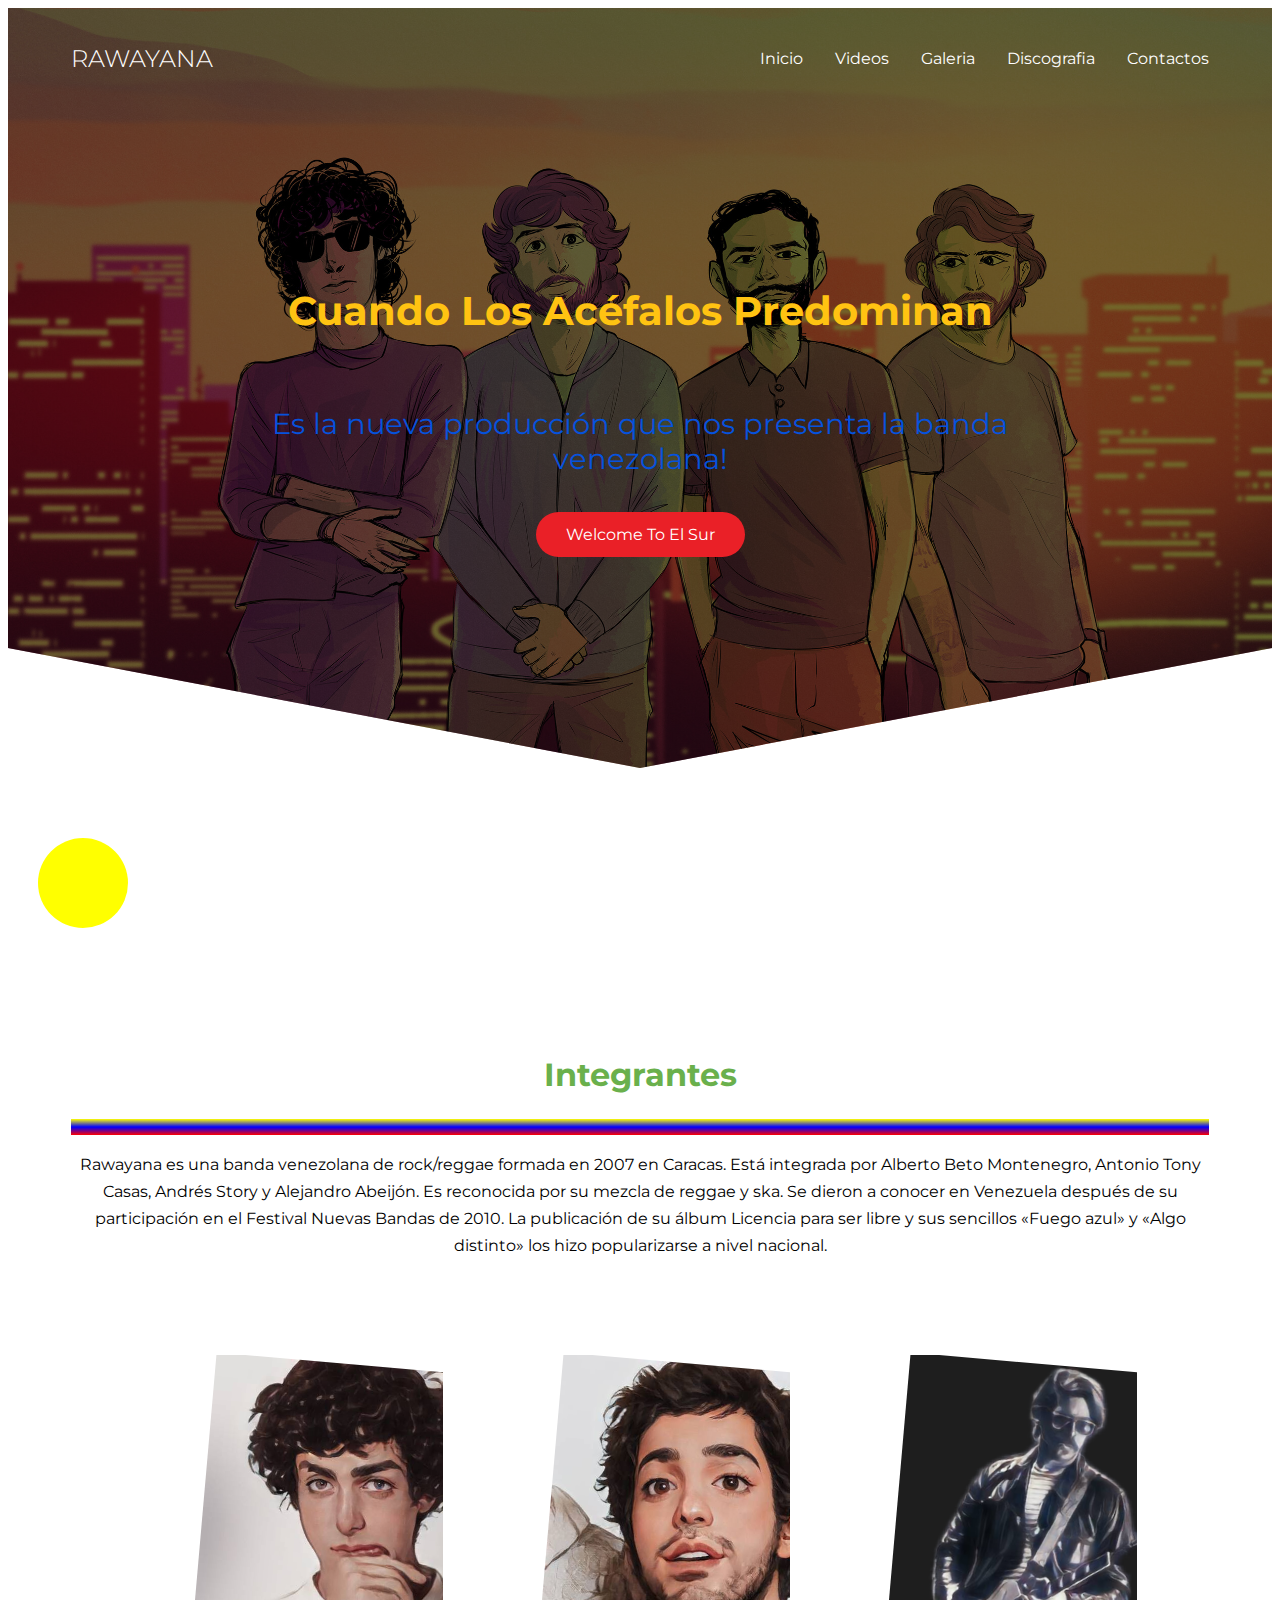
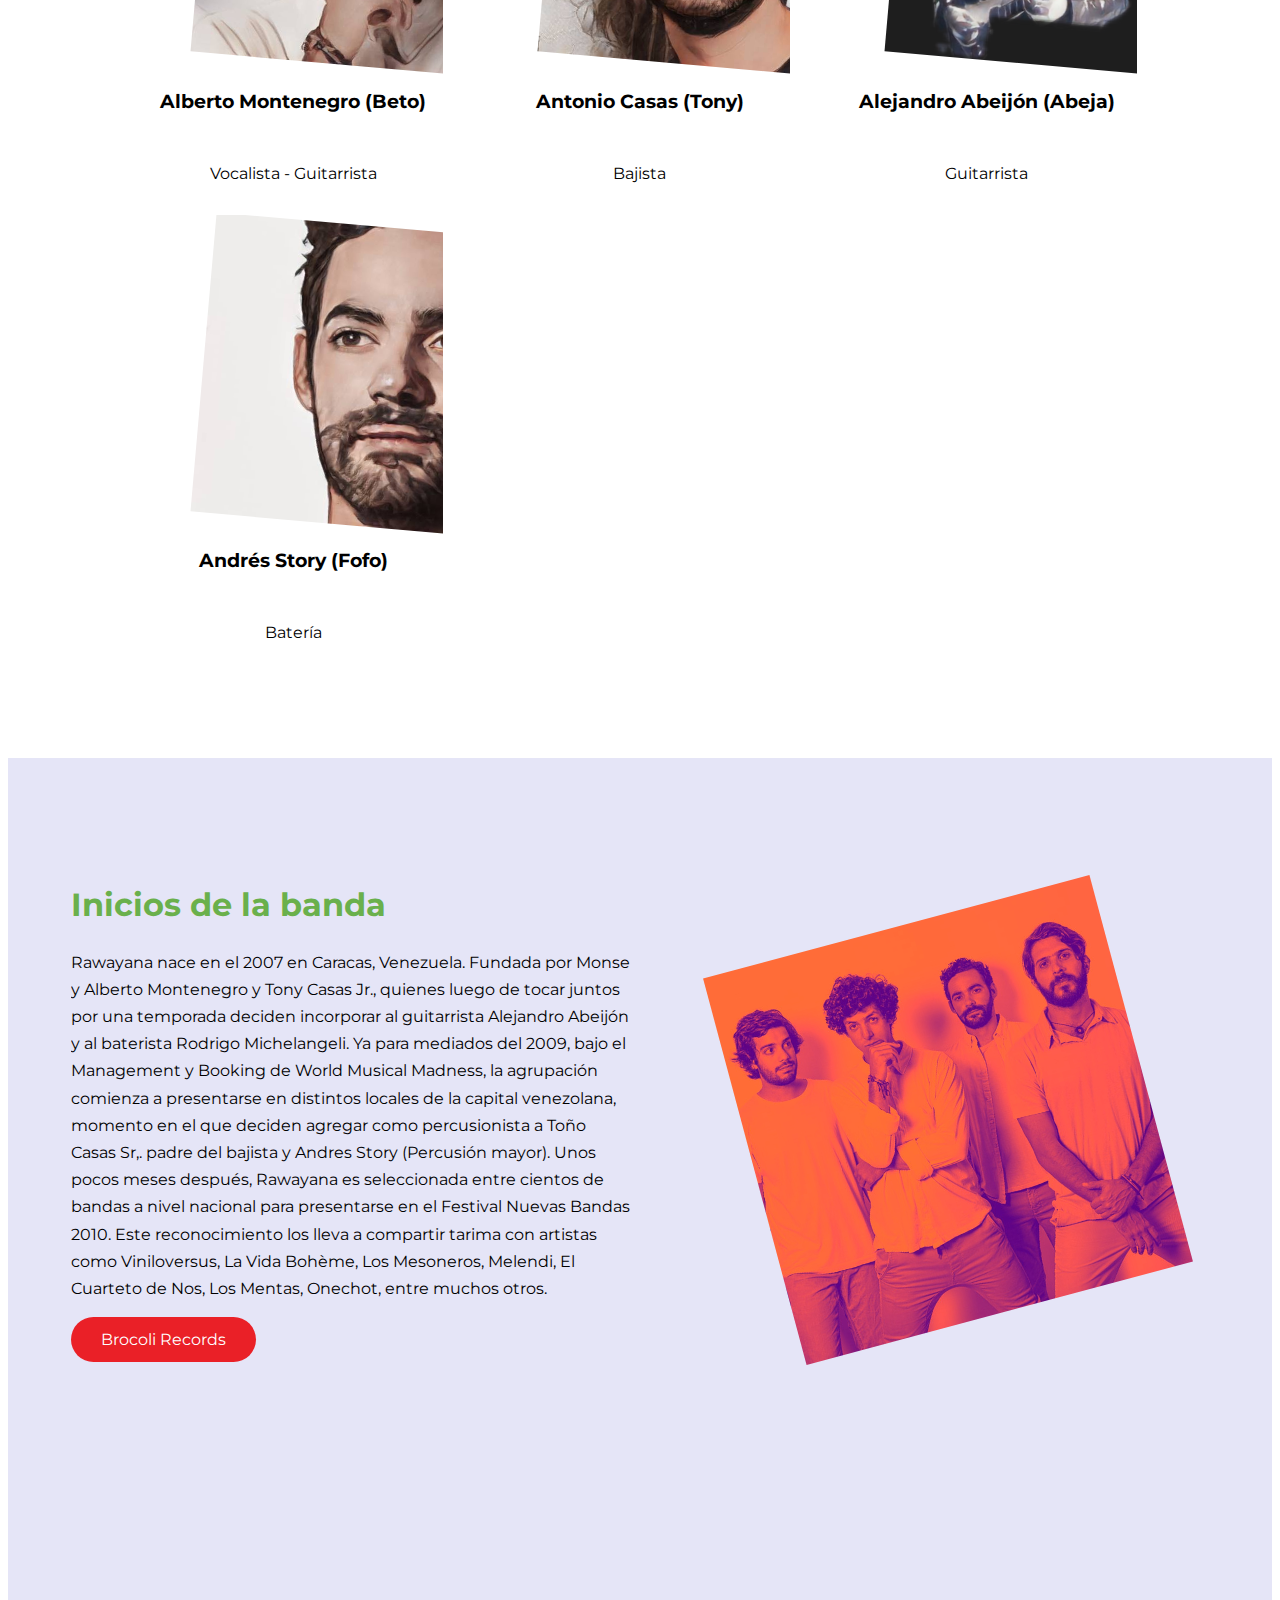
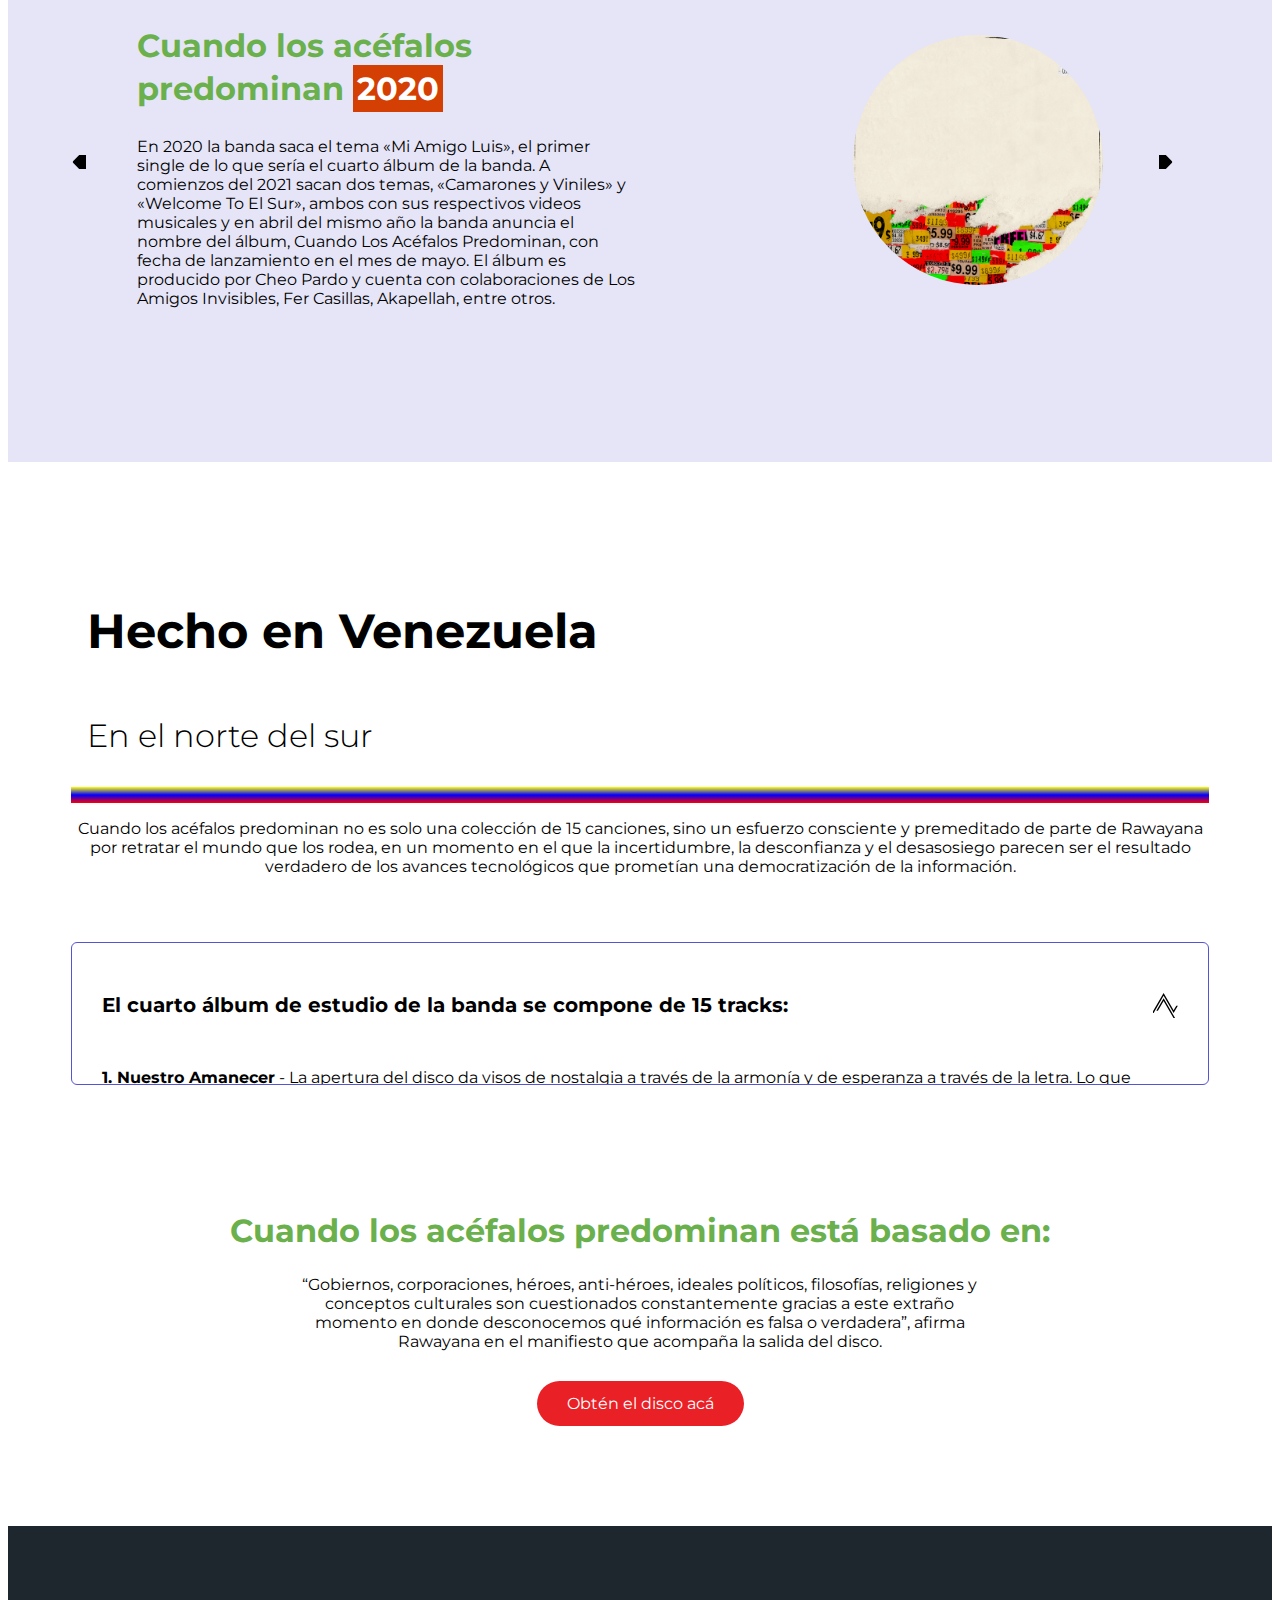
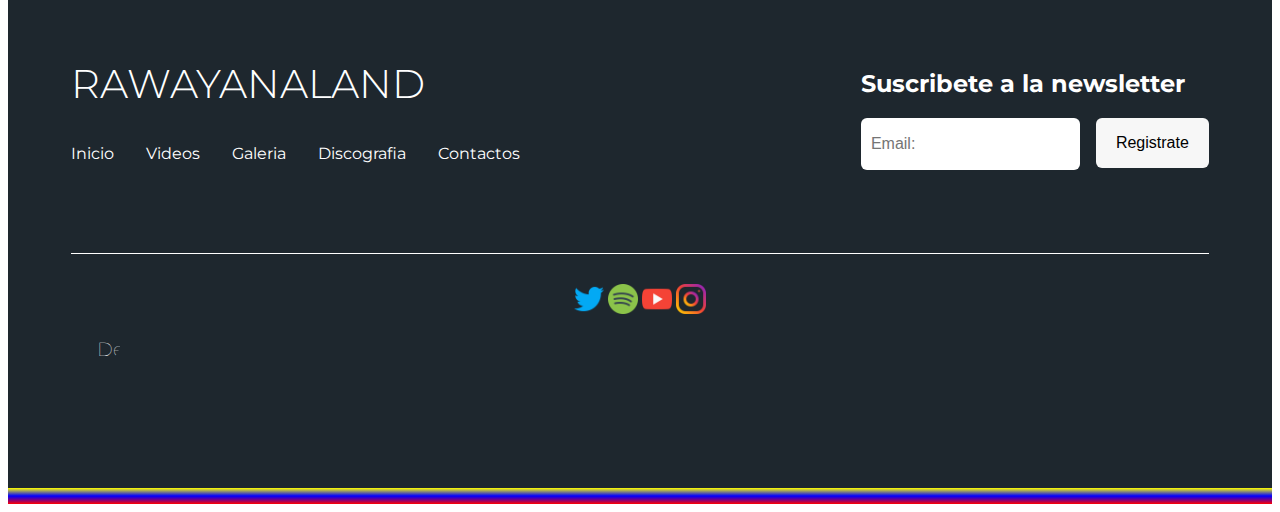
<file: index.html>
<!DOCTYPE html>
<html lang="es">
  <head>
    <meta charset="UTF-8" />
    <meta http-equiv="X-UA-Compatible" content="IE=edge" />
    <meta name="viewport" content="width=device-width, initial-scale=1.0" />
    <title>RAWAYANALAND</title>
    <link
      rel="shortcut icon"
      href="./imagenes//rawalogo.jpg"
      type="image/x-icon"
    />
    <link rel="stylesheet" href="./css/estilos.css" />
    <link rel="preconnect" href="https://fonts.gstatic.com" crossorigin />
    <link
      href="https://fonts.googleapis.com/css2?family=Montserrat:ital,wght@0,100;0,200;0,500;1,200;1,300;1,700&family=Roboto:ital,wght@0,300;0,500;1,100;1,700&display=swap"
      rel="stylesheet"
    />
    <meta name="theme-color" content="#2091F9" />
  </head>
  <body>
    <header class="hero">
      <nav class="nav container">
        <div class="nav__logo">
          <h2 class="nav__title">RAWAYANA</h2>
        </div>
        <ul class="nav__link nav__link--menu">
          <li class="nav__items">
            <a href="#" class="nav__links">Inicio</a>
          </li>
          <li class="nav__items">
            <a href="./videos.html" class="nav__links">Videos</a>
          </li>
          <li class="nav__items">
            <a href="./galeria.html" class="nav__links">Galeria</a>
          </li>
          <li class="nav__items">
            <a href="./discografia.html" class="nav__links">Discografia</a>
          </li>
          <li class="nav__items">
            <a href="./contactos.html" class="nav__links">Contactos</a>
          </li>
        </ul>

        <div class="nav__menu">
          <img src="./imagenes/ellipsis-h-solid.svg" class="nav__img" />
        </div>
      </nav>

      <section class="hero__container container">
        <h1 class="hero__title">Cuando Los Acéfalos Predominan</h1>
        <p class="hero__paragraph">
          Es la nueva producción que nos presenta la banda venezolana!
        </p>
        <a href="#" class="cta">Welcome To El Sur</a>
      </section>
    </header>
    <div class="circle"></div>

    <main>
      <section class="container about">
        <h2 class="subtitle">Integrantes</h2>
        <div class="gradiente"></div>
        <p class="about__paragraph">
          Rawayana es una banda venezolana de rock/reggae formada en 2007 en
          Caracas. Está integrada por Alberto Beto Montenegro, Antonio Tony
          Casas, Andrés Story y Alejandro Abeijón. Es reconocida por su mezcla
          de reggae y ska. Se dieron a conocer en Venezuela después de su
          participación en el Festival Nuevas Bandas de 2010. La publicación de
          su álbum Licencia para ser libre y sus sencillos «Fuego azul» y «Algo
          distinto» los hizo popularizarse a nivel nacional.
        </p>

        <div class="about__main">
          <article class="about__icons">
            <img src="./imagenes/14.png" class="about__icon" />
            <h3 class="about__title">Alberto Montenegro (Beto)</h3>
            <p class="about__paragrah">Vocalista - Guitarrista</p>
          </article>
          <article class="about__icons">
            <img src="./imagenes/13.png" class="about__icon" />
            <h3 class="about__title">Antonio Casas (Tony)</h3>
            <p class="about__paragrah">Bajista</p>
          </article>
          <article class="about__icons">
            <img src="./imagenes/12.png" class="about__icon" />
            <h3 class="about__title">Alejandro Abeijón (Abeja)</h3>
            <p class="about__paragrah">Guitarrista</p>
          </article>
          <article class="about__icons">
            <img src="./imagenes/15.png" class="about__icon" />
            <h3 class="about__title">Andrés Story (Fofo)</h3>
            <p class="about__paragrah">Batería</p>
          </article>
        </div>
      </section>
      <section class="knowledge">
        <div class="knowledge__container container">
          <div class="knowledege__texts">
            <h2 class="subtitle">Inicios de la banda</h2>
            <p class="knowledge__paragraph">
              Rawayana nace en el 2007 en Caracas, Venezuela. Fundada por Monse
              y Alberto Montenegro y Tony Casas Jr., quienes luego de tocar
              juntos por una temporada deciden incorporar al guitarrista
              Alejandro Abeijón y al baterista Rodrigo Michelangeli. Ya para
              mediados del 2009, bajo el Management y Booking de World Musical
              Madness, la agrupación comienza a presentarse en distintos locales
              de la capital venezolana, momento en el que deciden agregar como
              percusionista a Toño Casas Sr,. padre del bajista y Andres Story
              (Percusión mayor). Unos pocos meses después, Rawayana es
              seleccionada entre cientos de bandas a nivel nacional para
              presentarse en el Festival Nuevas Bandas 2010. Este reconocimiento
              los lleva a compartir tarima con artistas como Viniloversus, La
              Vida Bohème, Los Mesoneros, Melendi, El Cuarteto de Nos, Los
              Mentas, Onechot, entre muchos otros.
            </p>
            <a href="" class="cta">Brocoli Records</a>
          </div>

          <figure class="knowledge__picture">
            <img
              src="./imagenes/PSX_20220104_192423.jpg"
              class="knowledge__img"
            />
          </figure>
        </div>
      </section>

      <section class="testimony">
        <div class="testimony__container container">
          <img
            src="./imagenes/caret-left-solid.svg"
            class="testimony__arrow"
            id="before"
          />

          <section class="testimony__body testimony__body--show" data-id="1">
            <div class="testimony__texts">
              <h2 class="subtitle">
                Cuando los acéfalos predominan
                <span class="testimony__course">2020</span>
              </h2>
              <p class="testimony__review">
                En 2020 la banda saca el tema «Mi Amigo Luis», el primer single
                de lo que sería el cuarto álbum de la banda. A comienzos del
                2021 sacan dos temas, «Camarones y Viniles» y «Welcome To El
                Sur», ambos con sus respectivos videos musicales y en abril del
                mismo año la banda anuncia el nombre del álbum, Cuando Los
                Acéfalos Predominan, con fecha de lanzamiento en el mes de
                mayo.​ El álbum es producido por Cheo Pardo y cuenta con
                colaboraciones de Los Amigos Invisibles, Fer Casillas,
                Akapellah, entre otros.
              </p>
            </div>

            <figure class="testimony__picture">
              <img src="./imagenes/ultimodisco.jpg" class="testimony__img" />
            </figure>
          </section>

          <section class="testimony__body" data-id="2">
            <div class="testimony__texts">
              <h2 class="subtitle">
                Licencia para ser libre
                <span class="testimony__course">2011</span>
              </h2>
              <p class="testimony__review">
                En 2011 lanza su primer trabajo discográfico llamado Licencia
                Para Ser Libre, grabado en los estudios de Segundo Piso en
                Caracas Venezuela, donde Eddie Cisneros trabajó como
                coproductor. Este disco contó con un showcase y fue impulsado
                por la marca playera Quiksilver y el sello Peer Music. Este
                evento tomó lugar en el Hard Rock Café Caracas, asistiendo más
                de mil personas, se dio a conocer por su videoclip Fuego Azul,
                dirigido por Rodrigo Michelangeli y Johan Verhook, el cual contó
                con gran aceptación dentro del público venezolano, al igual que
                las canciones, «Falta Poco», «Algo Distinto» y «Gatos Oliva»,
                los cuales le hacen recibir cuatro galardones en los Pepsi
                Awards de Venezuela: Mejor Artista Reggae del Año, Mejor Canción
                Reggae del Año con «Algo Distinto», Mejor video Reggae del Año y
                Mejor Disco Reggae del Año.
              </p>
            </div>

            <figure class="testimony__picture">
              <img src="./imagenes/licenciarawa.jpg" class="testimony__img" />
            </figure>
          </section>

          <section class="testimony__body" data-id="3">
            <div class="testimony__texts">
              <h2 class="subtitle">
                Rawayanaland
                <span class="testimony__course">2013</span>
              </h2>
              <p class="testimony__review">
                En mayo de 2013, Rawayana sacó su segundo trabajo discográfico
                llamado Rawayanaland vía YouTube, y tiempo después se
                presentaría en físico. En el álbum se aprecian colaboraciones
                como las de José Luis Pardo (Dj Afro) (Ex-guitarrista de Los
                Amigos Invisibles), Natalia Lafourcade y MC Klopedia. Su Primer
                sencillo es Ay Ay Ay el video de esta canción fue dirigido por
                su exbaterista Rodrigo Michelangeli. Su segundo sencillo es Hoy
                Tema que tiene colaboraciones de Ramses (MCklopedia) y Psyco
                integrante de 4.º Poder.
              </p>
            </div>

            <figure class="testimony__picture">
              <img
                src="./imagenes/rawayana_rawayanaland.jpg"
                class="testimony__img"
              />
            </figure>
          </section>

          <section class="testimony__body" data-id="4">
            <div class="testimony__texts">
              <h2 class="subtitle">
                Trippy Caribbean
                <span class="testimony__course">2016</span>
              </h2>
              <p class="testimony__review">
                El 7 de octubre de 2016, Rawayana saca su tercer álbum titulado
                Trippy Caribbean. Su canción «High» con colaboración de Apache,
                llegó a ser reconocida por varios países de América y
                actualmente tiene 94 millones de reproducciones en YouTube. Este
                álbum les trajo reconocimiento internacional, y tuvieron giras
                en Norteamérica en el mes de marzo (Toronto, Nueva York, Boston,
                Philadelphia, Washington, Miami, Orlando) y Europa en mayo
                (Madrid, Barcelona, París, Londres) del 2017, además de fechas
                en países ya visitados como Colombia (incluyendo el Festival
                Estéreo Picnic), Argentina, El Salvador, Panamá, Puerto Rico.
              </p>
            </div>

            <figure class="testimony__picture">
              <img src="./imagenes/trippy.jpg" class="testimony__img" />
            </figure>
          </section>

          <img
            src="./imagenes/caret-right-solid.svg"
            class="testimony__arrow"
            id="next"
          />
        </div>
      </section>

      <section class="questions container">
        <div class="texto">
          <h2 class="name item">Hecho en Venezuela</h2>
          <h3 class="paragraph item">En el norte del sur</h3>
        </div>
        <div class="gradiente"></div>
        <p class="questions__paragraph">
          Cuando los acéfalos predominan no es solo una colección de 15
          canciones, sino un esfuerzo consciente y premeditado de parte de
          Rawayana por retratar el mundo que los rodea, en un momento en el que
          la incertidumbre, la desconfianza y el desasosiego parecen ser el
          resultado verdadero de los avances tecnológicos que prometían una
          democratización de la información.
        </p>

        <section class="questions__container">
          <article class="questions__padding">
            <div class="questions__answer">
              <h3 class="questions__title">
                El cuarto álbum de estudio de la banda se compone de 15 tracks:
                <span class="questions__arrow">
                  <img
                    src="./imagenes/think-peaks-brands.svg"
                    class="questions__img"
                  />
                </span>
              </h3>

              <p class="questions__show">
                <strong>1. Nuestro Amanecer</strong> - La apertura del disco da
                visos de nostalgia a través de la armonía y de esperanza a
                través de la letra. Lo que comienza con una base de
                sintetizadores y guitarras acústicas termina convertido en un
                himno reggae de esperanza y anhelos de una vida más tranquila.
                <br />
                <strong>2. Laberinto </strong> – El colectivo construye un
                paisaje alegre, con percusiones, afro-funk, armonías del jazz y
                una letra que habla de la dicotomía de querer irse y querer
                quedarse. <br />
                <strong>3. Welcome to el Sur</strong> - Un homenaje al colorido
                y la complejidad de América Latina. Usando la imagen de las aves
                migratorias, Rawayana invita al público a un continente del que
                muchos tienen que irse. <br />
                <strong>4. Into-You</strong> - Una canción de amor con elementos
                de R&B, una promesa de tener un destino con una persona, la
                embriaguez inicial del enamoramiento, las sonrisas y las
                sensaciones dulces de lo que apenas comienza. <br />
                <strong
                  >5. Váyanse Todos a Mama’ feat. Los Amigos Invisibles & Cheo
                  Pardo</strong
                >
                - Un himno de fiesta y de protesta junto a la legendaria banda
                venezolana Los Amigos Invisibles y su antiguo guitarrista Cheo
                Pardo. Uno de los puntos más altos del disco, no solo por los
                artistas invitados, sino también por la solidez de la producción
                y del mensaje entregado al oyente. <br />
                <strong>6. Mi Amigo Luis</strong> – Un homenaje a Luis, un amigo
                de la banda que siempre se caracterizó por ser el alma de la
                fiesta, una celebración de la vida, de la alegría, y de esos
                momentos efímeros de felicidad. <br />
                <strong>7. Menguante feat. Akapellah</strong> - Rawayana
                coquetea con las formas rítmicas del trap en una canción que
                utiliza los ciclos de la luna para reflejar a su vez los ciclos
                de la vida. <br />
                <strong>8. En Tu Mar feat. Fer Casillas & Cheo Pardo</strong> -
                La voz dulce y expresiva de Fer Casillas y la guitarra certera
                de Cheo Pardo son el complemento perfecto a una canción de
                desamor, una balada lenta y emocional en la que se presentan las
                dos caras de una moneda, las versiones de una historia de
                ruptura. <br />
                <strong>9. El Avión de Lenin Pérez-Bernal</strong> - La
                corrupción ha azotado desde siempre a América Latina y en este
                tema, hablan abiertamente de cómo algunos servidores públicos se
                valen de sus cargos y sus influencias para tomar más de lo que
                les corresponde, engañando de paso a quienes los han elegido
                gracias a sus promesas de perseguir un bien común. <br />
                <strong>10. Resentment Joint (Cap. 1)</strong> - El punto más
                álgido de crítica a la sociedad a lo largo del disco, la
                inequidad, la pobreza, la lucha del ciudadano de a pie en un
                mundo injusto dibuja imágenes sobre un dub en el que se destaca
                como un mantra la pregunta recurrente “¿de qué me sirve que me
                suban el salario cuando los precios me los aumentan a diario?”
                <br />
                <strong>11. Camarones y Viniles</strong> – Un tema jocoso sobre
                los clichés de la cultura hípster. <br />
                <strong>12. Nah Webona Vladimir feat. Akapellah</strong> – Una
                pista llena de contrastes y dicotomías, en las que Rawayana
                habla de la paradoja de ir de fiesta cuando en la casa no hay ni
                con qué preparar comida. <br />
                <strong>13. F-350 feat. Akapellah</strong> – Un tema que utiliza
                los ritmos del caribe, las armonías del jazz y melodías
                amigables para contrastarlos con letras que hablan de peligro,
                guerra, inequidad e injusticia. <br />
                <strong>14. Resentment Joint (Cap. 2)</strong> - En este
                interludio, que anticipa el final de disco, Rawayana pone en el
                centro de atención un sample mediático certero, que se repite
                una y otra vez: “son unos incompetentes, son unos
                incompetentes.” <br />
                <strong
                  >15. Discúlpeme Usted feat. Tal Cohen & Joel Martínez</strong
                >
                - La canción que cierra el álbum es el acercamiento más evidente
                al bolero y al jazz, gracias a la colaboración de Tal Cohen y
                Joel Martínez. El álbum se cierra con esta pista épica de más de
                8 minutos, en la que la voz de Beto Montenegro se niega - a
                nombre de Rawayana y de su público - a sucumbir a entregarle el
                alma a los que están en el poder y lo han manejado de forma tan
                atroz.
              </p>
            </div>
          </article>
        </section>

        <section class="questions__offer">
          <h2 class="subtitle">
            Cuando los acéfalos predominan está basado en:
          </h2>
          <p class="questions__copy">
            “Gobiernos, corporaciones, héroes, anti-héroes, ideales políticos,
            filosofías, religiones y conceptos culturales son cuestionados
            constantemente gracias a este extraño momento en donde desconocemos
            qué información es falsa o verdadera”, afirma Rawayana en el
            manifiesto que acompaña la salida del disco.
          </p>
          <a href="#" class="cta">Obtén el disco acá</a>
        </section>
      </section>
    </main>

    <footer class="footer">
      <section class="footer__container container">
        <nav class="nav nav--footer">
          <h2 class="footer__title">RAWAYANALAND</h2>

          <ul class="nav__link nav__link--footer">
            <li class="nav__items">
              <a href="#" class="nav__links">Inicio</a>
            </li>
            <li class="nav__items">
              <a href="./videos.html" class="nav__links">Videos</a>
            </li>
            <li class="nav__items">
              <a href="./galeria.html" class="nav__links">Galeria</a>
            </li>
            <li class="nav__items">
              <a href="./discografia.html" class="nav__links">Discografia</a>
            </li>
            <li class="nav__items">
              <a href="./contactos.html" class="nav__links">Contactos</a>
            </li>
          </ul>
        </nav>

        <form
          class="footer__form"
          action="https://formspree.io/f/mknkkrkj"
          method="POST"
        >
          <h2 class="footer__newsletter">Suscribete a la newsletter</h2>
          <div class="footer__inputs">
            <input
              type="email"
              placeholder="Email:"
              class="footer__input"
              name="_replyto"
            />
            <input type="submit" value="Registrate" class="footer__submit" />
          </div>
        </form>
      </section>

      <section class="footer__copy container">
        <div class="footer__social">
          <a href="" class="footer__icons"
            ><img src="./imagenes/twitter.png" class="footer__img"
          /></a>
          <a href="" class="footer__icons"
            ><img src="./imagenes/spotify.png" class="footer__img"
          /></a>
          <a href="" class="footer__icons"
            ><img src="./imagenes/youtube.png" class="footer__img"
          /></a>
          <a href="" class="footer__icons"
            ><img src="./imagenes/instagram.png" class="footer__img"
          /></a>
        </div>

        <h3 class="footer__copyright">
          Derechos reservados &copy; Joshue Barrios (K A L I M A N)
        </h3>
      </section>
      <div class="gradiente"></div>
    </footer>
    <script src="./js/slider.js"></script>
    <script src="./js/questions.js"></script>
    <script src="./js/menu.js"></script>
  </body>
</html>
</file>
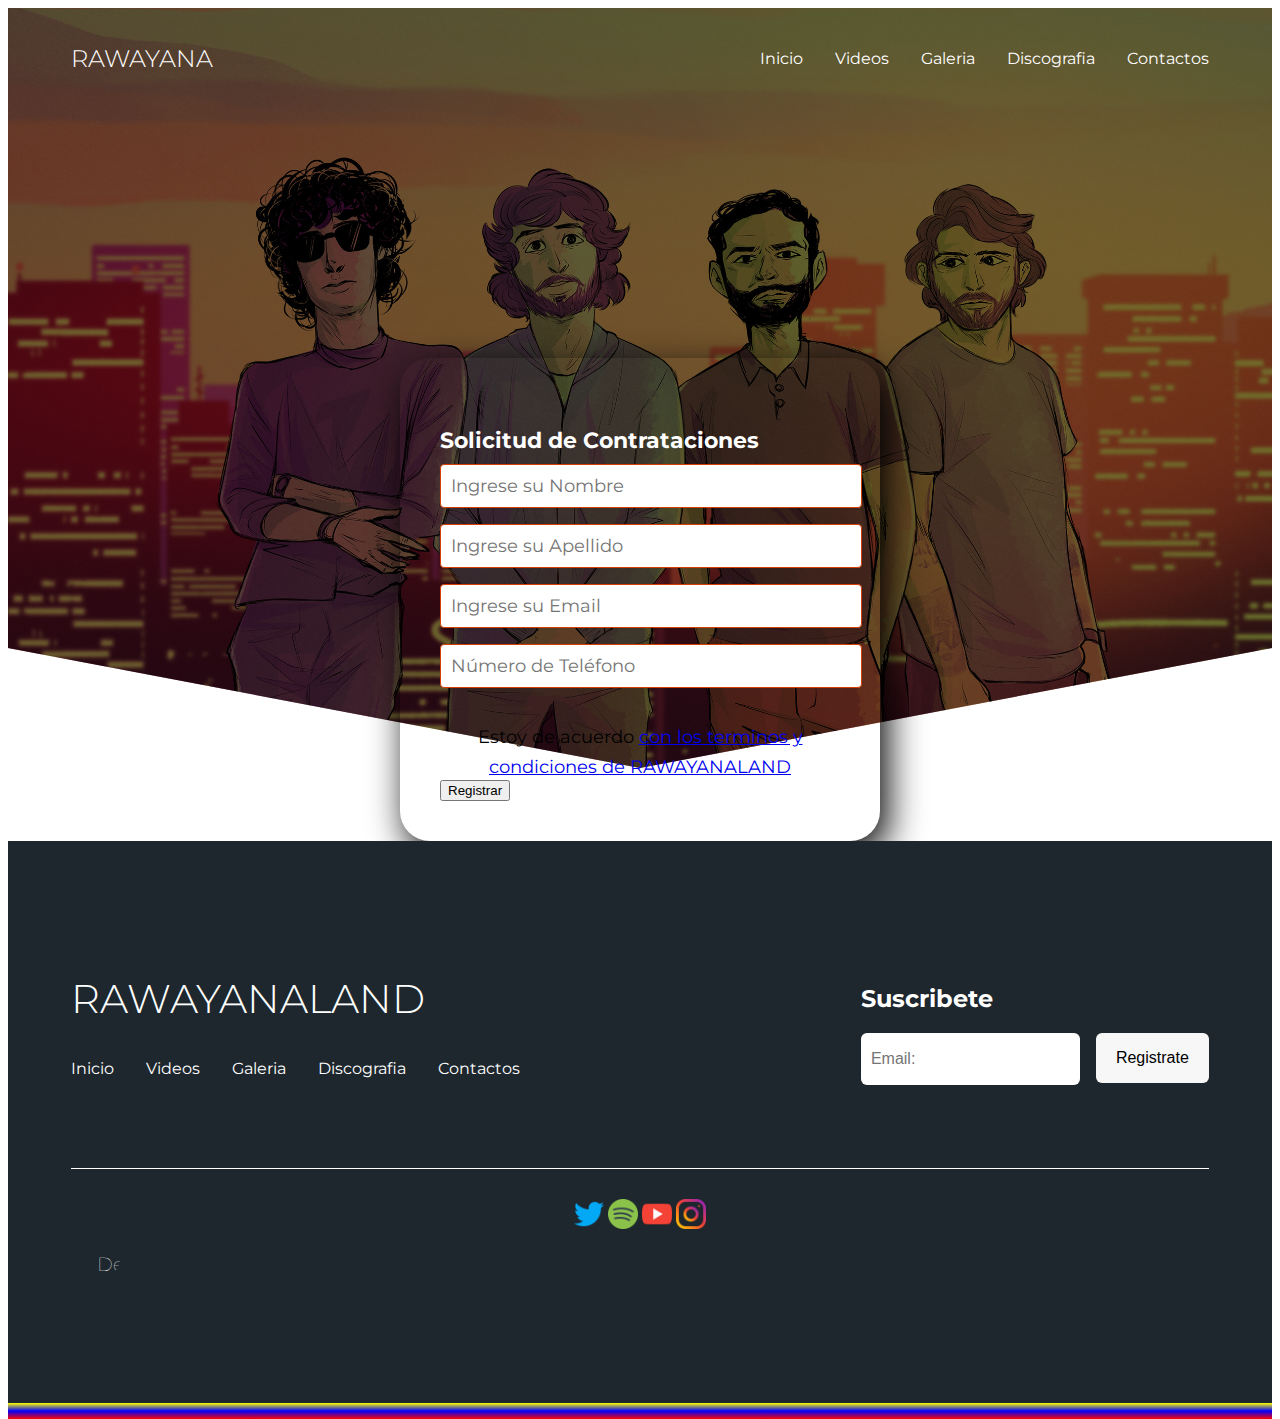
<file: contactos.html>
<!DOCTYPE html>
<html lang="en">
  <head>
    <meta charset="UTF-8" />
    <meta http-equiv="X-UA-Compatible" content="IE=edge" />
    <meta name="viewport" content="width=device-width, initial-scale=1.0" />
    <title>Contactos</title>
    <link rel="stylesheet" href="./css/estilos.css" />
    <meta name="theme-color" content="#2091F9" />
    <link
      href="https://fonts.googleapis.com/css2?family=Montserrat:ital,wght@0,100;0,200;0,500;1,200;1,300;1,700&family=Roboto:ital,wght@0,300;0,500;1,100;1,700&display=swap"
      rel="stylesheet"
    />
    <link
      rel="shortcut icon"
      href="./imagenes/rawalogo.jpg"
      type="image/x-icon"
    />
  </head>
<body>
    <header class="hero">
          <nav class="nav container">
            <div class="nav__logo">
              <h2 class="nav__title">RAWAYANA</h2>
            </div>
    
            <ul class="nav__link nav__link--menu">
              <li class="nav__items">
                <a href="./index.html" class="nav__links">Inicio</a>
              </li>
              <li class="nav__items">
                <a href="./videos.html" class="nav__links">Videos</a>
              </li>
              <li class="nav__items">
                <a href="./galeria.html" class="nav__links">Galeria</a>
              </li>
              <li class="nav__items">
                <a href="./discografia.html" class="nav__links">Discografia</a>
              </li>
              <li class="nav__items">
                <a href="#" class="nav__links">Contactos</a>
              </li>

            </ul>
    
            <div class="nav__menu">
              <img src="./imagenes/ellipsis-h-solid.svg" class="nav__img" />
            </div>
          </nav>
    <section class="registro">
      <h4>Solicitud de Contrataciones</h4>
      <input
        class="controls"
        type="text"
        name="nombres"
        id="nombres"
        placeholder="Ingrese su Nombre"
      />
      <input
        class="controls"
        type="text"
        name="apellido"
        id="apellido"
        placeholder="Ingrese su Apellido"
      />
      <input
        class="controls"
        type="email"
        name="mail"
        id="Email"
        placeholder="Ingrese su Email"
      />
      <input
        class="controls"
        type="numero"
        name="numero"
        id="numero"
        placeholder="Número de Teléfono"
      />
      <p>
        Estoy de acuerdo
        <a href="#"> con los terminos y condiciones de RAWAYANALAND</a>
      </p>
      <input class="botons" type="submit" value="Registrar" />
    </section>
    <footer class="footer">
      <section class="footer__container container">
        <nav class="nav nav--footer">
          <h2 class="footer__title">RAWAYANALAND</h2>

          <ul class="nav__link nav__link--footer">
            <li class="nav__items">
              <a href="./index.html" class="nav__links">Inicio</a>
            </li>
            <li class="nav__items">
              <a href="./videos.html" class="nav__links">Videos</a>
            </li>
            <li class="nav__items">
              <a href="./galeria.html" class="nav__links">Galeria</a>
            </li>
            <li class="nav__items">
              <a href="./discografia.html" class="nav__links">Discografia</a>
            </li>
            <li class="nav__items">
              <a href="#" class="nav__links">Contactos</a>
            </li>
          </ul>
        </nav>

        <form
          class="footer__form"
          action="https://formspree.io/f/mknkkrkj"
          method="POST"
        >
          <h2 class="footer__newsletter">Suscribete</h2>
          <div class="footer__inputs">
            <input
              type="email"
              placeholder="Email:"
              class="footer__input"
              name="_replyto"
            />
            <input type="submit" value="Registrate" class="footer__submit" />
          </div>
        </form>
      </section>

      <section class="footer__copy container">
        <div class="footer__social">
          <a href="" class="footer__icons"
            ><img src="./imagenes/twitter.png" class="footer__img"
          /></a>
          <a href="" class="footer__icons"
            ><img src="./imagenes/spotify.png" class="footer__img"
          /></a>
          <a href="" class="footer__icons"
            ><img src="./imagenes/youtube.png" class="footer__img"
          /></a>
          <a href="" class="footer__icons"
            ><img src="./imagenes/instagram.png" class="footer__img"
          /></a>
        </div>

        <h3 class="footer__copyright">
          Derechos reservados &copy; Joshue Barrios (K A L I M A N)
        </h3>
      </section>
      <div class="gradiente"></div>
    </footer>
</body>
</html>
</file>
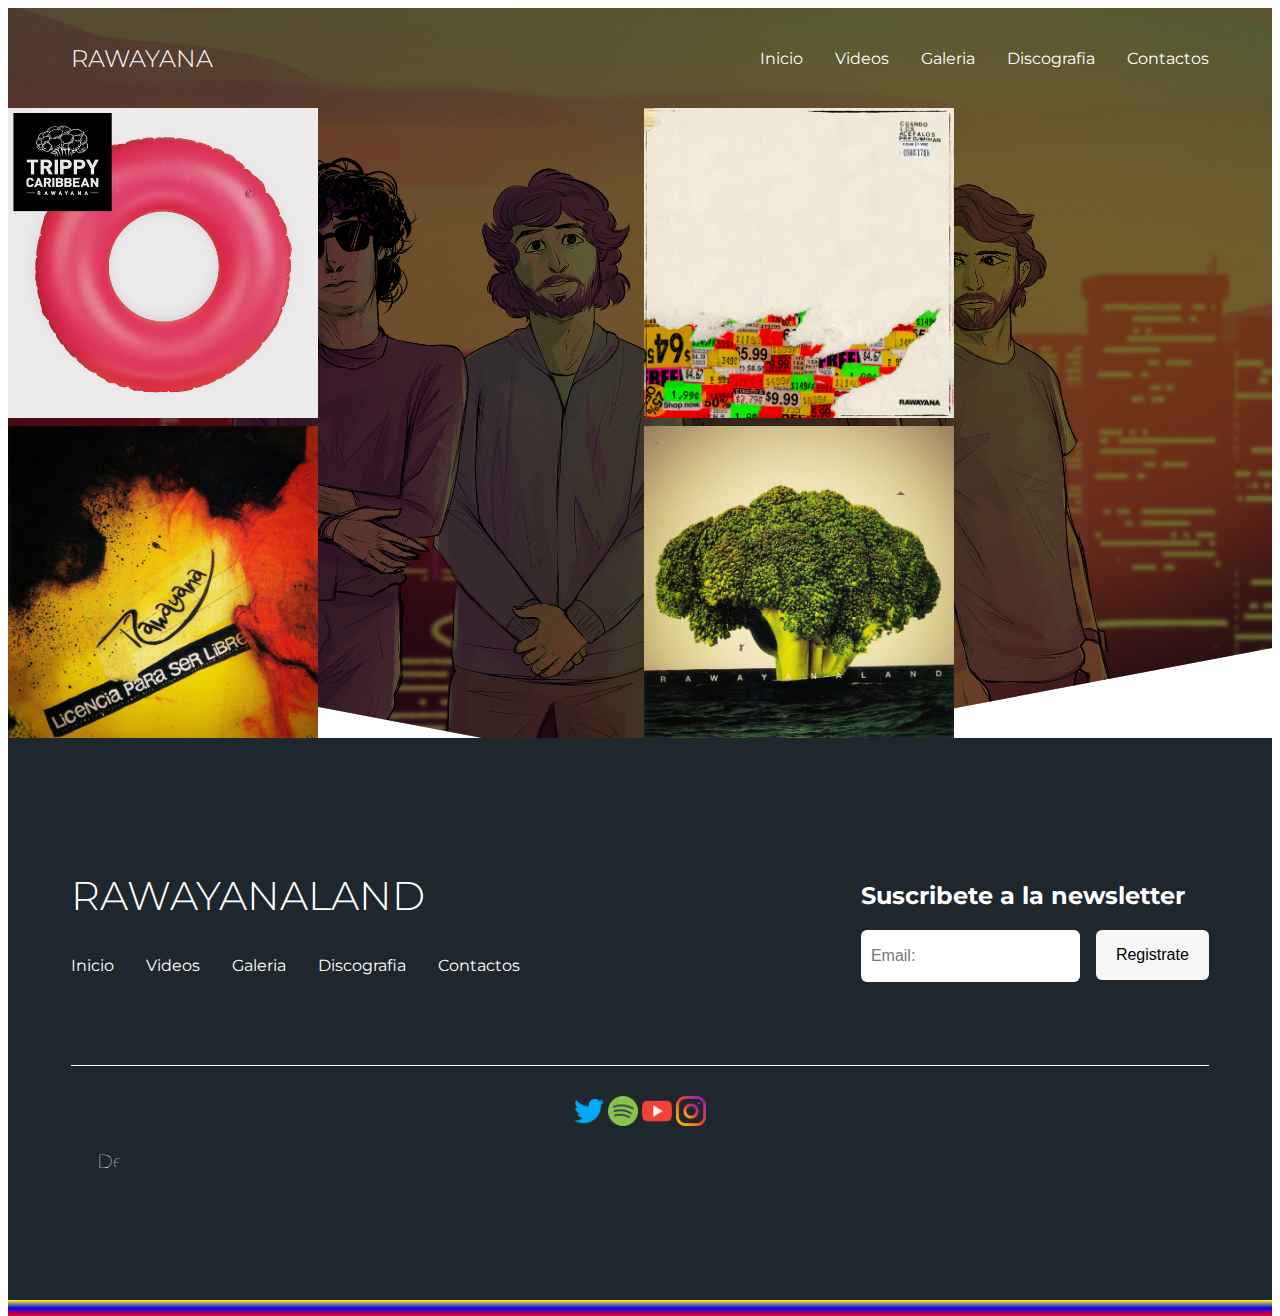
<file: discografia.html>
<!DOCTYPE html>
<html lang="en">
  <head>
    <meta charset="UTF-8" />
    <meta http-equiv="X-UA-Compatible" content="IE=edge" />
    <meta name="viewport" content="width=device-width, initial-scale=1.0" />
    <title>Discografia</title>
    <link rel="shortcut icon" href="./imagenes/brocoli.jpg" type="image/x-icon" />
    <link rel="stylesheet" href="/css/estilos.css" />
    <meta name="theme-color" content="#2091F9" />
    <link
      href="https://fonts.googleapis.com/css2?family=Montserrat:ital,wght@0,100;0,200;0,500;1,200;1,300;1,700&family=Roboto:ital,wght@0,300;0,500;1,100;1,700&display=swap"
      rel="stylesheet"
    />
    <link
      rel="shortcut icon"
      href="./imagenes/rawalogo.jpg"
      type="image/x-icon"
    />
  </head>
  <body>
    <header class="hero">
        <nav class="nav container">
          <div class="nav__logo">
            <h2 class="nav__title">RAWAYANA</h2>
          </div>
          <ul class="nav__link nav__link--menu">
            <li class="nav__items">
              <a href="./index.html" class="nav__links">Inicio</a>
            </li>
            <li class="nav__items">
              <a href="./videos.html" class="nav__links">Videos</a>
            </li>
            <li class="nav__items">
              <a href="./galeria.html" class="nav__links">Galeria</a>
            </li>
            <li class="nav__items">
              <a href="#" class="nav__links">Discografia</a>
            </li>
            <li class="nav__items">
              <a href="./contactos.html" class="nav__links">Contactos</a>
            </li>
            <img src="./imagenes/logooo.png" class="nav__close" />
          </ul>
          <div class="nav__menu">
            <img src="./imagenes/ellipsis-h-solid.svg" class="nav__img" />
          </div>
        </nav>
    <div class="disco">
      <div class="disco_elemento1">
        <img src="/imagenes/rawayana-trippy-caribbean-cover-art.jpg" alt="" />
      </div>
      <div class="disco_elemento2">
        <img src="/imagenes/ultimodisco.jpg" alt="" />
      </div>
      <div class="disco_elemento3">
        <img src="/imagenes/licenciarawa.jpg" alt="" />
      </div>
      <div class="disco_elemento4">
        <img src="/imagenes/rawayana-rawayanaland-portada.jpg" alt="" />
      </div>
    </div>
    <footer class="footer">
      <section class="footer__container container">
        <nav class="nav nav--footer">
          <h2 class="footer__title">RAWAYANALAND</h2>
          <ul class="nav__link nav__link--footer">
            <li class="nav__items">
              <a href="./index.html" class="nav__links">Inicio</a>
            </li>
            <li class="nav__items">
              <a href="./videos.html" class="nav__links">Videos</a>
            </li>
            <li class="nav__items">
              <a href="./galeria.html" class="nav__links">Galeria</a>
            </li>
            <li class="nav__items">
              <a href="#" class="nav__links">Discografia</a>
            </li>
            <li class="nav__items">
              <a href="./contactos.html" class="nav__links">Contactos</a>
            </li>
          </ul>
        </nav>
        <form
          class="footer__form"
          action="https://formspree.io/f/mknkkrkj"
          method="POST"
        >
          <h2 class="footer__newsletter">Suscribete a la newsletter</h2>
          <div class="footer__inputs">
            <input
              type="email"
              placeholder="Email:"
              class="footer__input"
              name="_replyto"
            />
            <input type="submit" value="Registrate" class="footer__submit" />
          </div>
        </form>
      </section>
      <section class="footer__copy container">
        <div class="footer__social">
          <a href="" class="footer__icons"
            ><img src="./imagenes/twitter.png" class="footer__img"
          /></a>
          <a href="" class="footer__icons"
            ><img src="./imagenes/spotify.png" class="footer__img"
          /></a>
          <a href="" class="footer__icons"
            ><img src="./imagenes/youtube.png" class="footer__img"
          /></a>
          <a href="" class="footer__icons"
            ><img src="./imagenes/instagram.png" class="footer__img"
          /></a>
        </div>
        <h3 class="footer__copyright">
          Derechos reservados &copy; Joshue Barrios (K A L I M A N)
        </h3>
      </section>
      <div class="gradiente"></div>
    </footer>
    <script src="./js/slider.js"></script>
    <script src="./js/questions.js"></script>
    <script src="./js/menu.js"></script>
  </body>
</html>
</file>
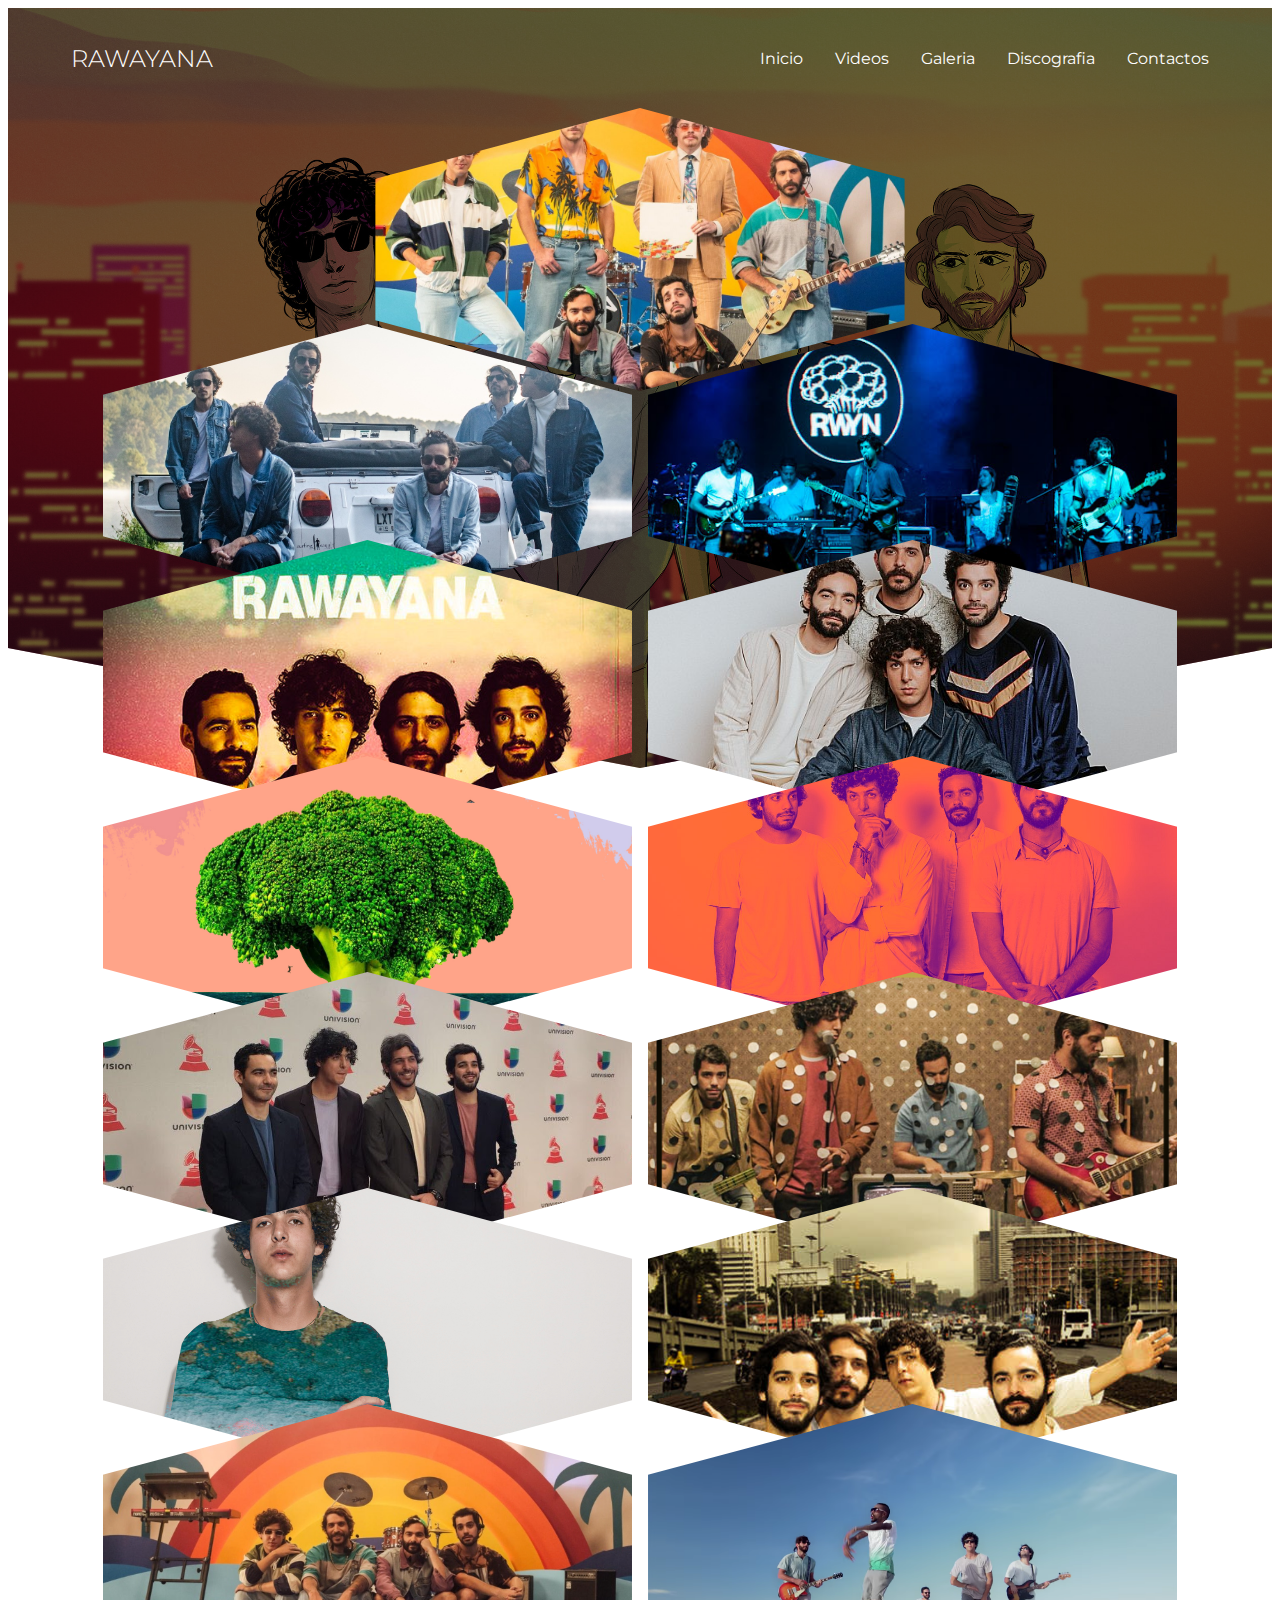
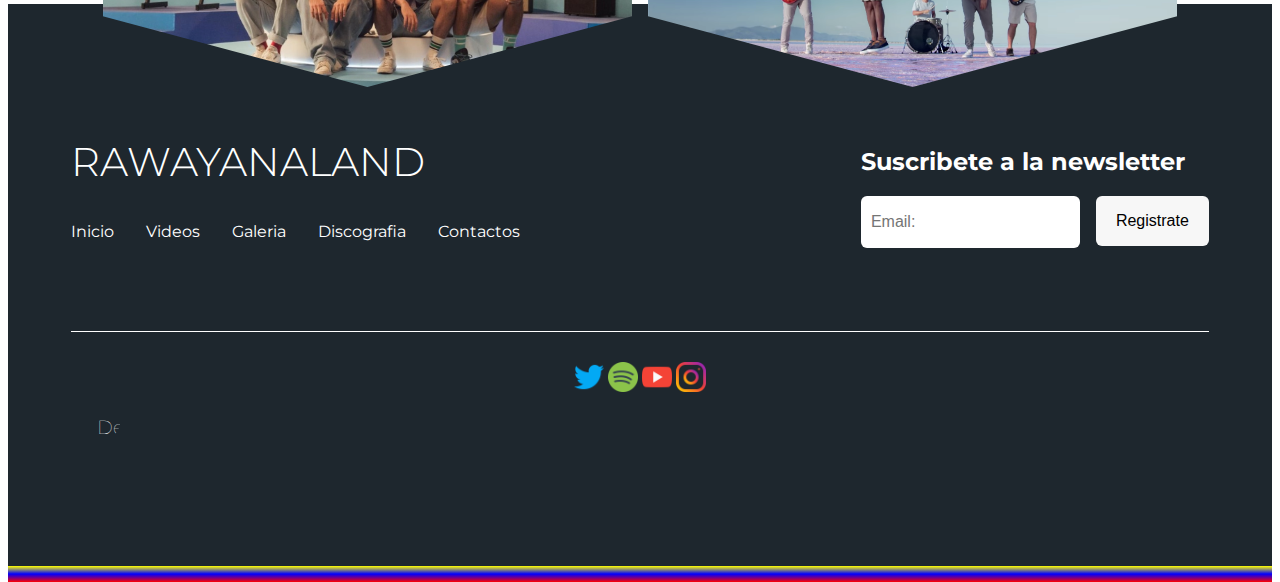
<file: galeria.html>
<!DOCTYPE html>
<html lang="en">
  <head>
    <meta charset="UTF-8" />
    <meta http-equiv="X-UA-Compatible" content="IE=edge" />
    <meta name="viewport" content="width=device-width, initial-scale=1.0" />
    <title>Galeria</title>
    <link
      rel="shortcut icon"
      href="./imagenes/rawalogo.jpg"
      type="image/x-icon"
    />
    <link rel="stylesheet" href="./css/estilos.css" />
    <meta name="theme-color" content="#2091F9" />
    <link
      href="https://fonts.googleapis.com/css2?family=Montserrat:ital,wght@0,100;0,200;0,500;1,200;1,300;1,700&family=Roboto:ital,wght@0,300;0,500;1,100;1,700&display=swap"
      rel="stylesheet"
    />
  </head>
  <body>
    <header class="hero">
        <nav class="nav container">
          <div class="nav__logo">
            <h2 class="nav__title">RAWAYANA</h2>
          </div>
  
          <ul class="nav__link nav__link--menu">
            <li class="nav__items">
              <a href="./index.html" class="nav__links">Inicio</a>
            </li>
            <li class="nav__items">
              <a href="./videos.html" class="nav__links">Videos</a>
            </li>
            <li class="nav__items">
              <a href="#" class="nav__links">Galeria</a>
            </li>
            <li class="nav__items">
              <a href="./discografia.html" class="nav__links">Discografia</a>
            </li>
            <li class="nav__items">
              <a href="./contactos.html" class="nav__links">Contactos</a>
            </li>
          <div class="nav__menu">
            <img src="./imagenes/ellipsis-h-solid.svg" class="nav__img" />
          </div>
        </nav>
    <main class="galeria">
        <div class="galeria__item">
            <img src="./imagenes/1.jpg" alt="1">

        </div>
        <div class="galeria__item">
            <img src="./imagenes/2.jpg" alt="2">

        </div>
        <div class="galeria__item">
            <img src="./imagenes/3.jpg" alt="3">

        </div>
        <div class="galeria__item">
            <img src="./imagenes/PSX_20220104_192330.jpg" alt="4">

        </div>
        <div class="galeria__item">
            <img src="./imagenes/5.jpg" alt="5">

        </div>
        <div class="galeria__item">
            <img src="./imagenes/rawayana.jpg" alt="6">

        </div>
        <div class="galeria__item">
            <img src="./imagenes/PSX_20220104_192423.jpg" alt="7">

        </div>
        <div class="galeria__item">
            <img src="./imagenes/8.jpg" alt="8">

        </div>
        <div class="galeria__item">
            <img src="./imagenes/9.jpg" alt="9">

        </div>
        <div class="galeria__item">
            <img src="./imagenes/PSX_20220104_192154.jpg" alt="10">
        </div>
        <div class="galeria__item">
            <img src="./imagenes/PSX_20220104_192706.jpg" alt="11">
        </div>
        <div class="galeria__item">
            <img src="./imagenes/rawayana-.jpg" alt="12">
        </div>
        <div class="galeria__item">
            <img src="./imagenes/Captura-de-pantalla-2016-11-08-a-las-10.01.06-AM.png" alt="13">
        </div>
    </main>
    <footer class="footer">
      <section class="footer__container container">
        <nav class="nav nav--footer">
          <h2 class="footer__title">RAWAYANALAND</h2>

          <ul class="nav__link nav__link--footer">
            <li class="nav__items">
              <a href="./index.html" class="nav__links">Inicio</a>
            </li>
            <li class="nav__items">
              <a href="./videos.html" class="nav__links">Videos</a>
            </li>
            <li class="nav__items">
              <a href="#" class="nav__links">Galeria</a>
            </li>
            <li class="nav__items">
              <a href="./discografia.html" class="nav__links">Discografia</a>
            </li>
            <li class="nav__items">
              <a href="./contactos.html" class="nav__links">Contactos</a>
            </li>
          </ul>
        </nav>

        <form
          class="footer__form"
          action="https://formspree.io/f/mknkkrkj"
          method="POST"
        >
          <h2 class="footer__newsletter">Suscribete a la newsletter</h2>
          <div class="footer__inputs">
            <input
              type="email"
              placeholder="Email:"
              class="footer__input"
              name="_replyto"
            />
            <input type="submit" value="Registrate" class="footer__submit" />
          </div>
        </form>
      </section>

      <section class="footer__copy container">
        <div class="footer__social">
          <a href="" class="footer__icons"
            ><img src="./imagenes/twitter.png" class="footer__img"
          /></a>
          <a href="" class="footer__icons"
            ><img src="./imagenes/spotify.png" class="footer__img"
          /></a>
          <a href="" class="footer__icons"
            ><img src="./imagenes/youtube.png" class="footer__img"
          /></a>
          <a href="" class="footer__icons"
            ><img src="./imagenes/instagram.png" class="footer__img"
          /></a>
        </div>

        <h3 class="footer__copyright">
          Derechos reservados &copy; Joshue Barrios (K A L I M A N)
        </h3>
      </section>
      <div class="gradiente"></div>
    </footer>

    <script src="./js/slider.js"></script>
    <script src="./js/questions.js"></script>
    <script src="./js/menu.js"></script>
  </body>
</html>
</file>
<file: css/estilos.css>
@import url("https://fonts.googleapis.com/css2?family=Poppins:wght@300;400;600;700&display=swap");

:root {
  --padding-container: 100px 0;
  --color-title: #6ab04c;
  --clippy: polygon(0 0, 0 0, 0 100%, 0% 100%);
}

body {
  font-family: "Montserrat", sans-serif;
}

.texto {
  margin: auto;
  display: flex;
  flex-direction: column;
  align-items: flex-start;
}

.name {
  font-size: 3rem;
  margin-bottom: 0.5em;
}

.paragraph {
  font-size: 2rem;
  font-weight: 300;
  --clippy: circle(0% at 51% 50%);
}

.item {
  position: relative;
  padding-left: 1rem;
  transition: color 0.1s;
}

.item::before {
  content: "";
  display: block;
  background: #02b91b;
  width: 120%;
  height: 100%;
  position: absolute;
  top: 0;
  left: 0;
  z-index: -1;
  clip-path: var(--clippy);
  transition: clip-path 2s;
}

.paragraph::before {
  background: #eb520c;
}

.name:hover::before {
  clip-path: polygon(0 0, 60% 0, 100% 100%, 0 100%);
}

.name:hover + .paragraph::before {
  clip-path: circle(150% at 50% 50%);
  transition: clip-path 1.5s 2s;
}

.name:hover,
.name:hover + .paragraph {
  color: #e5e5f7;
}

img {
  width: 100%;
  height: 100%;
  object-fit: cover;
}

.testimony__arrow {
  width: 80%;
  height: 3.5%;
}
.galeria {
  width: 85%;
  max-width: 1200px;
  margin-left: auto;
  margin-right: auto;
  display: grid;
  grid-template-columns: repeat(auto-fit, 133px);
  grid-auto-rows: 200px;
  justify-content: center;
  gap: 1rem;
}

.galeria__item {
  clip-path: polygon(50% 0%, 100% 25%, 100% 75%, 50% 100%, 0% 75%, 0% 25%);
  grid-column: span 2; /*266px + 17px = 283px */
  height: 283px; /*83px*/
  transition: 0.5s filter;
}

.galeria__item:hover {
  filter: brightness(0.3);
}
.galeria__item:first-of-type {
  grid-column: 2 / span 2;
}

.circle {
  margin-top: 30px;
  margin-left: 30px;
  width: 90px;
  height: 90px;
  background: yellow;
  border-radius: 120%;

  /* animation: ; */
  animation-name: mover;
  animation-duration: 3s;
  animation-iteration-count: infinite;
  animation-direction: alternate-reverse;
  animation-fill-mode: both;
  animation-timing-function: ease-in;
}

.circle:hover {
  animation-play-state: paused;
}

@keyframes mover {
  0% {
    background-color: yellow;
    transform: translateX(0);
  }

  25% {
    transform: translate(100%);
    background-color: white;
  }

  50% {
    background-color: red;
    transform: translateX(100%) translateY(100%);
  }

  75% {
    transform: translate(0, 100%);
    background-color: blue;
  }
}

/* media queries */

@media screen and(min-width:270px) and (max-width: 504px) {
  .galeria__item:first-of-type {
    grid-column: 1 / span 2;
  }
  .galeria {
    grid-auto-rows: 283px;
  }
}

@media screen and(min-width:505px) and (max-width: 685px) {
  .galeria__item:nth-of-type(odd) {
    grid-column: 2 / span 2;
  }
}

@media (min-width: 100px) {
  .galeria {
    grid-template-columns: repeat(2, 1fr);
  }
}

@media (min-width: 520px) {
  .galeria {
    grid-template-columns: repeat(2, 1fr);
  }
}

@media (min-width: 728px) {
  .galeria {
    grid-template-columns: repeat(3, 1fr);
  }
}

@media (min-width: 1024px) {
  .galeria {
    grid-template-columns: repeat(4, 1fr);
  }
}

.container {
  width: 90%;
  max-width: 1200px;
  margin: 0 auto;
  overflow: hidden;
  padding: var(--padding-container);
}

.hero {
  width: 100%;
  height: 100vh;
  min-height: 600px;
  max-height: 800px;
  position: relative;
  display: grid;
  grid-template-rows: 100px 1fr;
  color: #fff;
}

.hero::before {
  content: "";
  position: absolute;
  top: 0;
  left: 0;
  width: 100%;
  height: 100%;
  background-image: linear-gradient(0deg, #0000008c 0%, #0000008c 100%),
    url("../imagenes/rawafondo2.jpg");
  background-size: cover;
  clip-path: polygon(0 0, 100% 0, 100% 80%, 50% 95%, 0 80%);
  z-index: -1;
}

/* Nav */

.nav {
  --padding-container: 0;
  height: 100%;
  display: flex;
  align-items: center;
}

.nav__title {
  font-weight: 300;
}

.nav__link {
  margin-left: auto;
  padding: 0;
  display: grid;
  grid-auto-flow: column;
  grid-auto-columns: max-content;
  gap: 2em;
}

.nav__items {
  list-style: none;
}

.nav__links {
  color: #fff;
  text-decoration: none;
}

.nav__menu {
  margin-left: auto;
  cursor: pointer;
  display: none;
}

.nav__img {
  display: block;
  width: 30px;
}

.nav__close {
  display: var(--show, none);
}

/* Hero container */

.hero__container {
  max-width: 800px;
  --padding-container: 0;
  display: grid;
  grid-auto-rows: max-content;
  align-content: center;
  gap: 1em;
  padding-bottom: 100px;
  text-align: center;
}

.hero__title {
  font-size: 2.5rem;
  color: #ffc312;
}

.hero__paragraph {
  margin-bottom: 20px;
  color: #0652dd;
  font-size: 1.8rem;
}

.cta {
  display: inline-block;
  background-color: #ea2027;
  justify-self: center;
  color: #fff;
  text-decoration: none;
  padding: 13px 30px;
  border-radius: 45px;
}

/* JDB */

.about {
  text-align: center;
}

.subtitle {
  color: var(--color-title);
  font-size: 2rem;
  margin-bottom: 25px;
}

.about__paragraph {
  line-height: 1.7;
}

.about__main {
  padding-top: 80px;
  display: grid;
  width: 90%;
  margin: 0 auto;
  gap: 1em;
  overflow: hidden;
  grid-template-columns: repeat(auto-fit, minmax(260px, auto));
}

.about__icons {
  display: grid;
  gap: 1em;
  justify-items: center;
  width: 300px;
  overflow: hidden;
  margin: 0 auto;
}

.about__icon {
  width: 300px;
}

/* JDB */

.knowledge {
  background-color: #e5e5f7;
  background-image: radial-gradient(#060fb6 0.5px, transparent 0.5px),
    radial-gradient(#444cf7 0.5px, #e5e5f7 0.5px);
  background-size: 20px 20px;
  background-position: 0 0, 10px 10px;
  overflow: hidden;
}

.knowledge__container {
  display: grid;
  grid-template-columns: 1fr 1fr;
  gap: 1em;
  align-items: center;
}

.knowledge__picture {
  max-width: 500px;
  height: 400px;
  width: 400px;
  transform: rotate(-15deg);
  position: relative;
  left: 60px;
  top: 10px;
}

.about__icon {
  max-width: 500px;
  height: 300px;
  width: 300px;
  transform: rotate(5deg);
  position: relative;
  left: 60px;
  top: 10px;
}

.knowledge__paragraph {
  line-height: 1.7;
  margin-bottom: 15px;
}

.knowledge__img {
  width: 100%;
  display: block;
}

/* JDB */

.testimony {
  background-color: #e5e5f7;
}

.testimony__container {
  display: grid;
  grid-template-columns: 50px 1fr 50px;
  gap: 1em;
  align-items: center;
}

.testimony__body {
  display: grid;
  grid-template-columns: 1fr max-content;
  justify-content: space-between;
  align-items: center;
  gap: 2em;
  grid-column: 2/3;
  grid-row: 1/2;
  opacity: 0;
  pointer-events: none;
}

.testimony__body--show {
  pointer-events: unset;
  opacity: 1;
  transition: opacity 1.5s ease-in-out;
}

.testimony__img {
  width: 250px;
  height: 250px;
  border-radius: 50%;
  object-fit: cover;
  object-position: 50% 30%;
}

.testimony__texts {
  max-width: 500px;
}

.testimony__course {
  background-color: #d43f04;
  color: #fff;
  display: inline-block;
  padding: 4px;
}

.testimony__arrow {
  width: 30%;
  cursor: pointer;
}

/* Questions */

.questions {
  text-align: center;
}

.questions__container {
  display: grid;
  gap: 2em;
  padding-top: 50px;
  padding-bottom: 100px;
}

.questions__padding {
  padding: 0;
  transition: padding 0.3s;
  border: 1px solid #5454d4;
  border-radius: 6px;
}

.questions__padding--add {
  padding-bottom: 30px;
}

.questions__answer {
  padding: 0 30px 0;
  overflow: hidden;
}

.questions__title {
  text-align: left;
  display: flex;
  font-size: 20px;
  padding: 30px 0 30px;
  cursor: pointer;
  color: var();
  justify-content: space-between;
}

.questions__arrow {
  border-radius: 50%;
  background-color: var();
  width: 25px;
  height: 25px;
  display: flex;
  justify-content: center;
  align-items: center;
  align-self: flex-end;
  margin-left: 10px;
  transition: transform 0.3s;
}

.questions__arrow--rotate {
  transform: rotate(180deg);
}

.questions__show {
  text-align: left;
  height: 0;
  transition: height 0.3s;
}

.questions__img {
  display: block;
}

.questions__copy {
  width: 60%;
  margin: 0 auto;
  margin-bottom: 30px;
}

/* Footer */

.footer {
  background-color: #1e272e;
}

.footer__title {
  font-weight: 300;
  font-size: 2.5rem;
  margin-bottom: 20px;
}

.footer__title,
.footer__newsletter {
  color: #fff;
}

.footer__container {
  display: flex;
  justify-content: space-between;
  align-items: center;
  border-bottom: 1px solid #fff;
  padding-bottom: 60px;
}

.nav--footer {
  padding-bottom: 30px;
  display: grid;
  gap: 1em;
  grid-auto-flow: row;
  height: 100%;
}

.nav__link--footer {
  display: flex;
  margin: 0;
  margin-right: 20px;
  flex-wrap: wrap;
}

.footer__inputs {
  margin-top: 10px;
  display: flex;
  overflow: hidden;
}

.footer__input {
  background-color: #fff;
  height: 50px;
  display: block;
  padding-left: 10px;
  border-radius: 6px;
  font-size: 1rem;
  outline: none;
  border: none;
  margin-right: 16px;
}

.footer__submit {
  margin-left: auto;
  display: inline-block;
  height: 50px;
  padding: 0 20px;
  background-color: #f7f7f7;
  border: none;
  font-size: 1rem;
  color: black;
  border-radius: 6px;
  cursor: pointer;
}

.footer__copy {
  --padding-container: 30px 0;
  text-align: center;
  color: #fff;
}

.footer__copyright {
  font-weight: 100;
  margin: 20px;
  width: 100px;
  height: 100px;
  clip-path: circle(30% at top left);
  transition-property: clip-path;
  transition-duration: 2s;
  transition-timing-function: ease-out;
  transition-delay: linear;
  color: #f7f7f7;
}

.footer__copyright:hover {
  clip-path: circle(250% at top left);
}

.footer__icons {
  margin-bottom: 10px;
}

.footer__img {
  width: 30px;
}

/* Media queries */

@media (min-width: 100px) {
  .disco {
    grid-template-columns: repeat(1, 1fr);
  }
}

@media (min-width: 520px) {
  .disco {
    grid-template-columns: repeat(2, 1fr);
  }
}

@media (max-width: 800px) {
  .nav__menu {
    display: block;
  }

  .nav__link--menu {
    position: fixed;
    background-color: #000;
    top: 0;
    left: 0;
    height: 100%;
    width: 100%;
    display: flex;
    flex-direction: column;
    justify-content: space-evenly;
    align-items: center;
    z-index: 100;
    opacity: 0;
    pointer-events: none;
    transition: 0.7s opacity;
  }

  .nav__link--show {
    --show: block;
    opacity: 1;
    pointer-events: unset;
  }

  .nav__close {
    position: absolute;
    top: 30px;
    right: 30px;
    width: 30px;
    cursor: pointer;
  }

  .hero__title {
    font-size: 2.5rem;
  }

  .about__main {
    gap: 2em;
  }

  .about__icons:last-of-type {
    grid-column: 1/-1;
  }

  .knowledge__container {
    grid-template-columns: 1fr;
    grid-template-rows: max-content 1fr;
    gap: 3em;
    text-align: center;
  }

  .knowledge__picture {
    grid-row: 1/2;
    justify-self: center;
  }

  .testimony__container {
    grid-template-columns: 30px 1fr 30px;
  }

  .testimony__body {
    grid-template-columns: 1fr;
    grid-template-rows: max-content max-content;
    gap: 3em;
    justify-items: center;
  }

  .testimony__img {
    width: 200px;
    height: 200px;
  }

  .questions__copy {
    width: 100%;
  }

  .footer__container {
    flex-wrap: wrap;
  }

  .nav--footer {
    width: 100%;
    justify-items: center;
  }

  .nav__link--footer {
    width: 100%;
    justify-content: space-evenly;
    margin: 0;
  }

  .footer__form {
    width: 100%;
    justify-content: space-evenly;
  }

  .footer__input {
    flex: 1;
  }
}

@media (max-width: 600px) {
  .hero__title {
    font-size: 2rem;
  }

  .hero__paragraph {
    font-size: 1rem;
  }

  .subtitle {
    font-size: 1.8rem;
  }

  .price__element {
    width: 90%;
  }

  .price__element--best {
    width: 90%;
  }

  .price__price {
    font-size: 2rem;
  }

  .testimony {
    --padding-container: 60px 0;
  }

  .testimony__container {
    grid-template-columns: 28px 1fr 28px;
    gap: 0.9em;
  }

  .testimony__arrow {
    width: 100%;
  }

  .testimony__course {
    margin-top: 15px;
  }

  .questions__title {
    font-size: 1rem;
  }

  .footer__title {
    justify-self: start;
    margin-bottom: 15px;
  }

  .nav--footer {
    padding-bottom: 60px;
  }

  .nav__link--footer {
    justify-content: space-between;
  }

  .footer__inputs {
    flex-wrap: wrap;
  }

  .footer__input {
    flex-basis: 100%;
    margin: 0;
    margin-bottom: 16px;
  }

  .footer__submit {
    margin-right: auto;
    margin-left: 0;
  }
}

.disco {
  width: 100%;
  margin: auto;
  display: grid;
  grid-template-columns: repeat(2, 1fr);
  column-gap: 0.5rem;
  row-gap: 0.5rem;
}

.disco_elemento1,
.disco_elemento2,
.disco_elemento3,
.disco_elemento4 {
  width: 100%;
  margin: auto;
  display: grid;
  grid-template-columns: repeat(2, 1fr);
  column-gap: 0.5rem;
  row-gap: 0.5rem;
}

.registro {
  width: 400px;
  background-color: none;
  padding: 40px;
  margin: auto;
  margin-top: 250px;
  border-radius: 30px;
  font-family: "Montserrat";
  color: black;
  box-shadow: 7px 13px 37px #000;
}

.registro h4 {
  font-size: 22px;
  margin-bottom: 10px;
  color: white;
}

.controls {
  width: 100%;
  background: white;
  padding: 10px;
  border-radius: 4px;
  margin-bottom: 16px;
  border: 1px solid #d43f04;
  font-size: 18px;
  font-family: "Montserrat";
}

.registro p {
  height: 40px;
  text-align: center;
  font-size: 18px;
  line-height: 30px;
  color: #000;
  text-decoration: none;
}

.registro a:hover {
  color: #d43f04;
  text-decoration: underline;
}

.registro botons {
  width: 100%;
  background: #d43f04;
  border: none;
  padding: 18px;
  color: #d43f04;
  margin: 16px 0;
  font-size: 4px;
}

.fondo_contacto {
  width: 100%;
}

.videos_videos {
  display: flex;
  align-items: center;
  justify-content: center;
}

.gradiente {
  height: 1rem;
  background-image: linear-gradient(yellow, blue, red);
}
</file>
